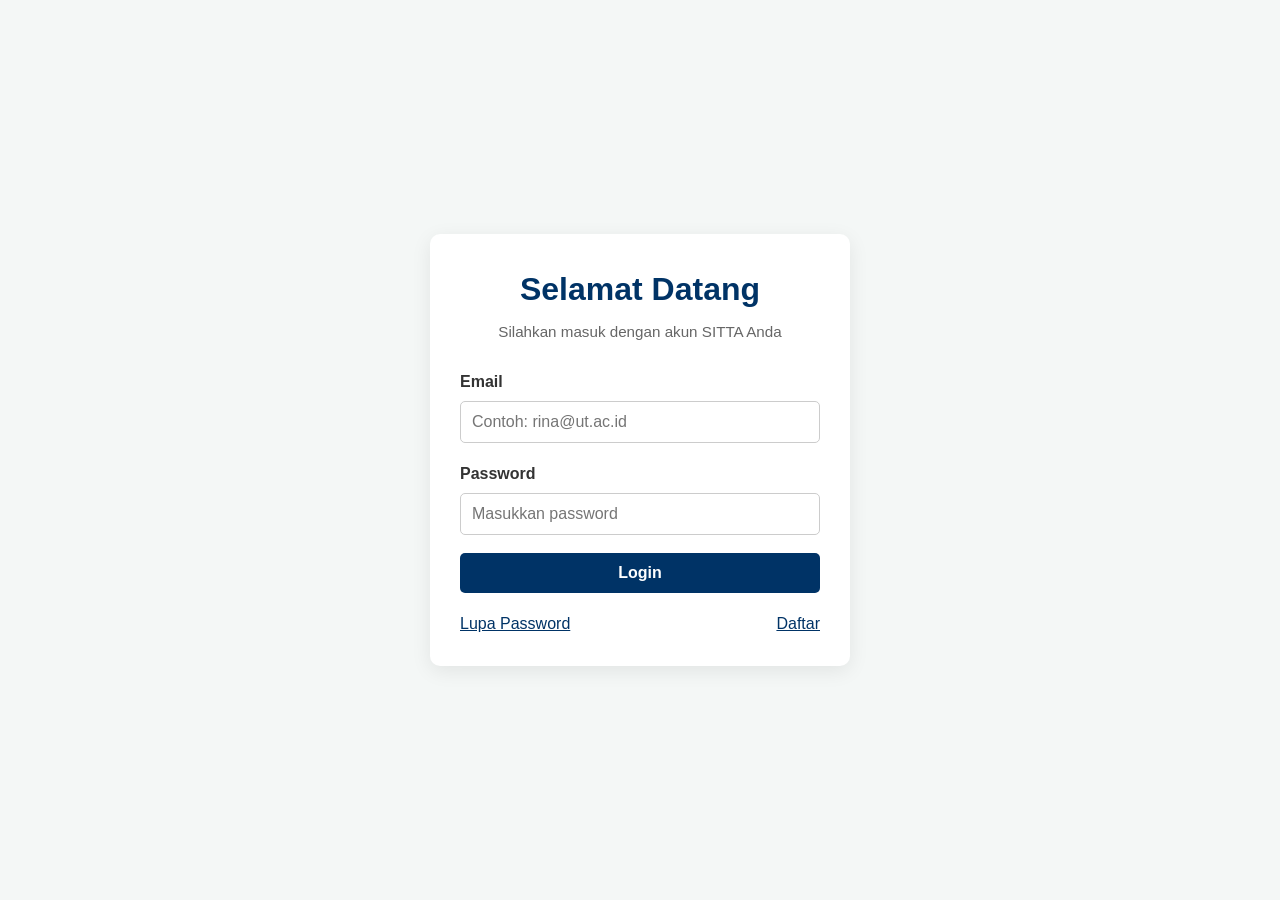
<file: index.html>
<!doctype html>
<html lang="id">
  <head>
    <meta charset="UTF-8" />
    <meta name="viewport" content="width=device-width, initial-scale=1.0" />
    <title>Login - SITTA Universitas Terbuka</title>
    <link rel="stylesheet" href="css/style.css" />
  </head>
  <body class="login-page">
    <main class="login-card">
      <div class="login-heading">
        <h1>Selamat Datang</h1>
        <p>Silahkan masuk dengan akun SITTA Anda</p>
      </div>

      <!-- Menampilkan kesalahan jika login gagal -->
      <div id="errorAlert" class="alert-error" role="alert" hidden></div>

      <!-- Form untuk memasukkan email dan password -->
      <form id="loginForm">
        <!-- Input alamat Email -->
        <div class="form-group">
          <label for="email">Email</label>
          <input
            type="email"
            id="email"
            name="email"
            placeholder="Contoh: rina@ut.ac.id"
            required
          />
        </div>

        <!-- Input password -->
        <div class="form-group">
          <label for="password">Password</label>
          <input
            type="password"
            id="password"
            name="password"
            placeholder="Masukkan password"
            required
          />
        </div>

        <!-- Login -->
        <button type="submit">Login</button>
      </form>

      <!-- Lupa Password dan Registrasi -->
      <div class="login-links">
        <a href="#" id="forgotBtn">Lupa Password</a>
        <a href="#" id="registerBtn">Daftar</a>
      </div>

      <!-- <p class="demo-account">
        <strong>Akun untuk pengujian</strong><br />
        Email: rina@ut.ac.id<br />
        Password: rina123
      </p> -->
    </main>

    <!-- Notifikasi Lupa Password dan Registrasi -->
    <div id="infoModal" class="modal" hidden>
      <div class="modal-content">
        <button
          type="button"
          id="closeModal"
          class="close-btn"
          aria-label="Tutup"
        >
          &times;
        </button>
        <h2 id="modalTitle">Informasi</h2>
        <p id="modalMessage"></p>
      </div>
    </div>

    <!-- Muat data dummy data.js aplikasi -->
    <script src="js/data.js"></script>
    <!-- Kemudian jalankan logika, modal, interaksi halaman script.js aplikasi -->
    <script src="js/script.js"></script>
  </body>
</html>
</file>
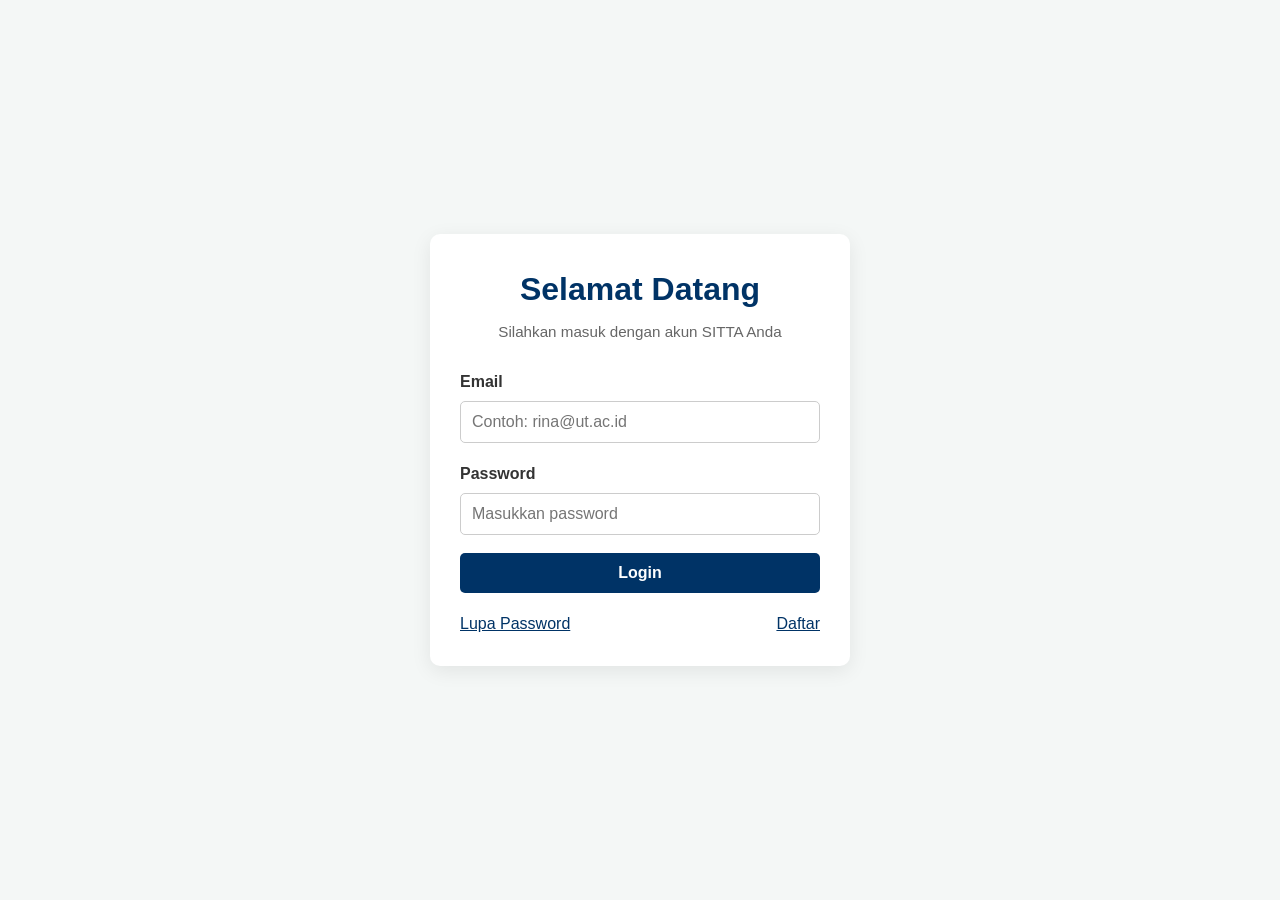
<file: dashboard.html>
<!doctype html>
<html lang="id">
  <head>
    <meta charset="UTF-8" />
    <meta name="viewport" content="width=device-width, initial-scale=1.0" />
    <title>Dashboard - SITTA UT</title>
    <link rel="stylesheet" href="css/style.css" />
  </head>

  <body class="dashboard-page">
    <!-- Bagian header -->
    <header class="dashboard-header">
      <div class="dashboard-brand">
        <!-- Logo UT -->
        <img
          src="assets/ut.png"
          alt="Logo Universitas Terbuka"
          class="ut-logo"
        />

        <div>
          <h1>SITTA UT</h1>
          <p>Sistem Informasi Bahan Ajar Universitas Terbuka</p>
        </div>
      </div>

      <!-- Logout -->
      <button type="button" id="logoutBtn">Logout</button>
    </header>

    <!-- Sapaan pengguna login -->
    <main class="dashboard-container">
      <!-- Sapaan pengguna -->
      <section class="welcome-section">
        <h2 id="greeting">Selamat datang!</h2>
        <p id="userName">Pengguna SITTA UT</p>
      </section>

      <!-- Navigasi dashboard -->
      <section class="dashboard-menu">
        <!-- Stok Bahan Ajar -->
        <a href="stok.html" class="menu-card" data-menu="stok">
          <h3>Informasi Bahan Ajar</h3>
          <p>Lihat informasi dan stok bahan ajar.</p>
        </a>

        <!-- Tracking Bahan Ajar -->
        <a href="tracking.html" class="menu-card" data-menu="tracking">
          <h3>Tracking Pengiriman</h3>
          <p>Periksa status pengiriman bahan ajar.</p>
        </a>

        <!-- Laporan Bahan Ajar dengan sub menu -->
        <div class="menu-card laporan-card">
          <h3>Laporan</h3>

          <button
            type="button"
            id="laporanToggle"
            class="laporan-toggle"
            aria-label="Buka submenu laporan"
            aria-expanded="false"
            aria-controls="laporanSubmenu"
          >
            <span>Lihat pilihan laporan</span>
            <span class="laporan-panah" aria-hidden="true">⌄</span>
          </button>

          <!-- Sub Menu Laporan -->
          <div id="laporanSubmenu" class="laporan-submenu" hidden>
            <p>Monitoring Progress DO Bahan Ajar</p>
            <p>Rekap Bahan Ajar</p>
          </div>
        </div>

        <!-- Transaksi Bahan Ajar -->
        <a href="#" class="menu-card" data-menu="histori">
          <h3>Histori Transaksi Bahan Ajar</h3>
          <p>Lihat histori transaksi bahan ajar.</p>
        </a>
      </section>
    </main>

    <!-- Data dan JavaScript -->
    <script src="js/data.js"></script>
    <script src="js/script.js"></script>
  </body>
</html>
</file>
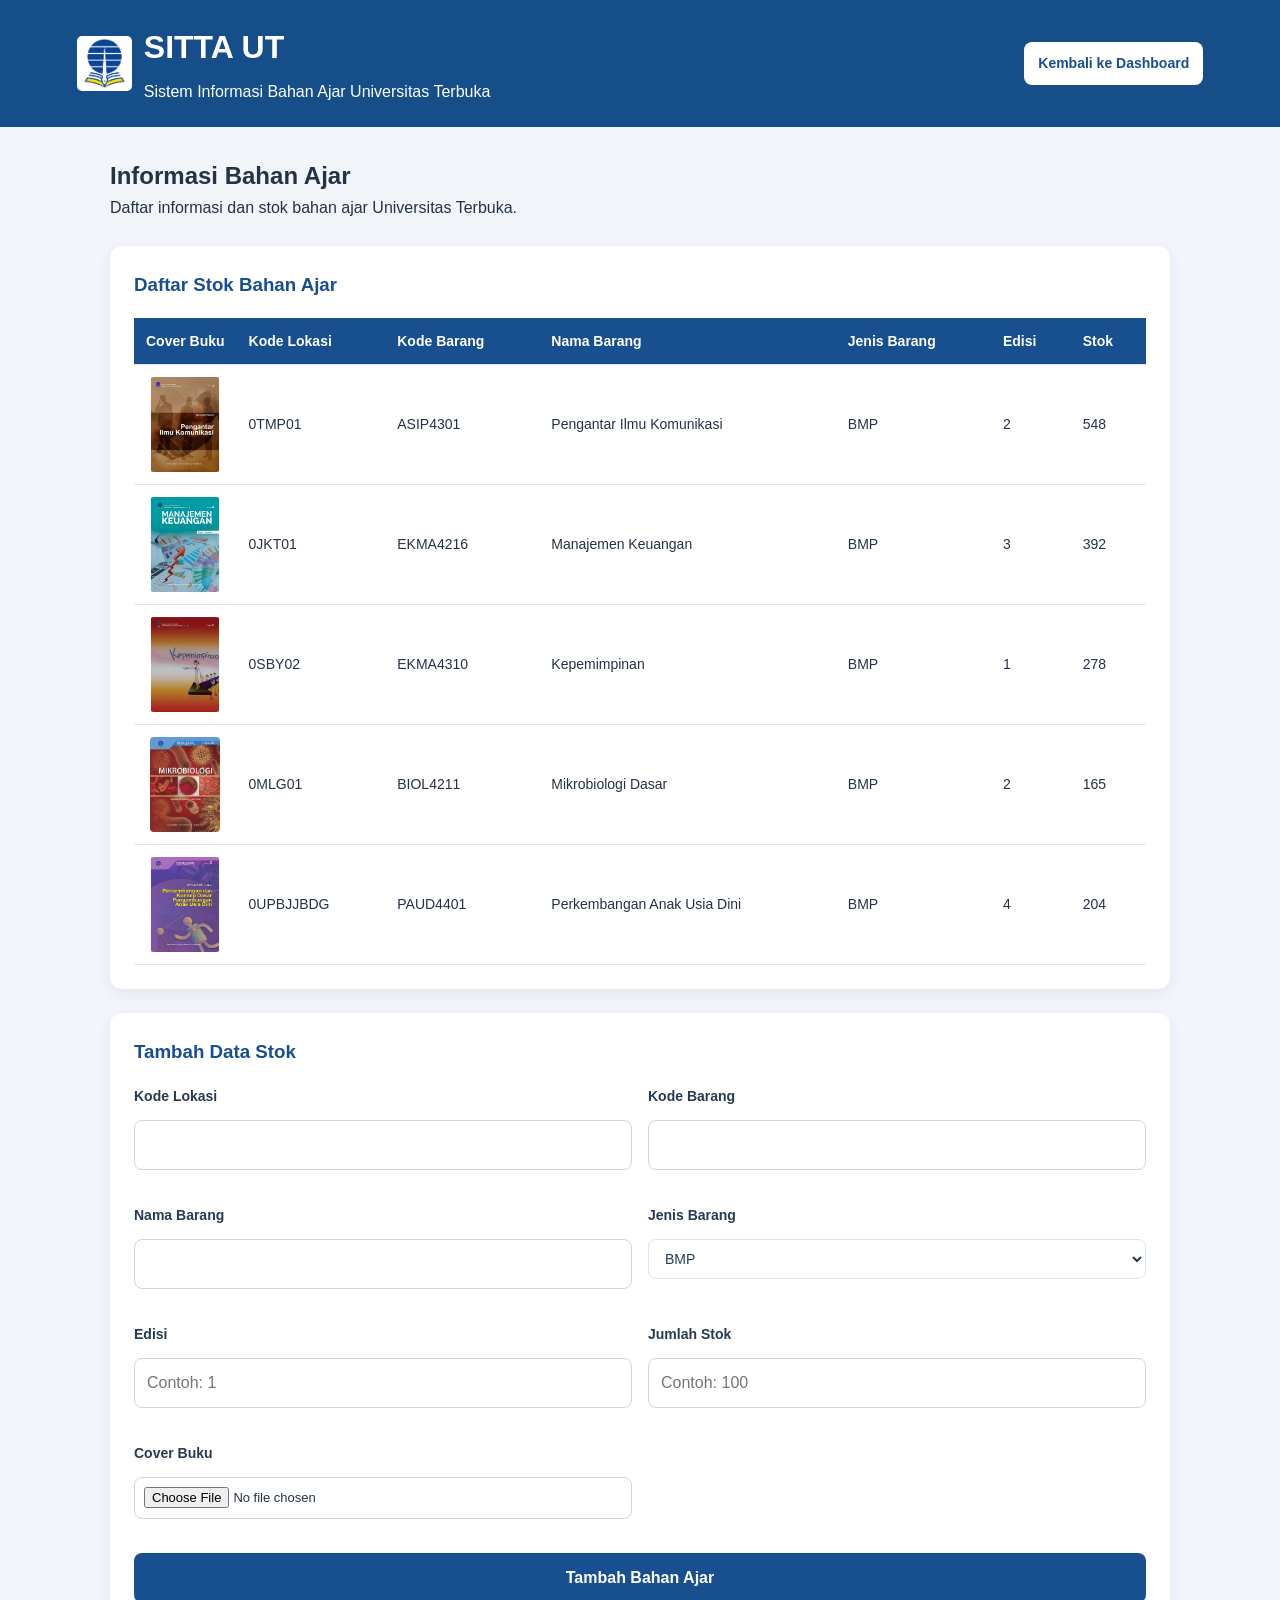
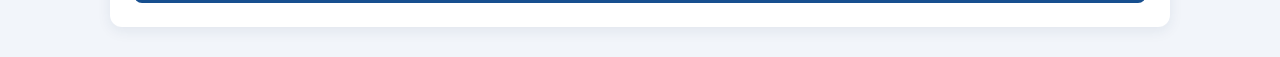
<file: stok.html>
<!doctype html>
<html lang="id">
  <head>
    <meta charset="UTF-8" />
    <meta name="viewport" content="width=device-width, initial-scale=1.0" />
    <title>Informasi Bahan Ajar - SITTA UT</title>
    <link rel="stylesheet" href="css/style.css" />
  </head>
  <body class="dashboard-page">
    <!-- Bagian Header -->
    <header class="dashboard-header">
      <div class="dashboard-brand">
        <!-- Logo UT -->
        <img
          src="assets/ut.png"
          alt="Logo Universitas Terbuka"
          class="ut-logo"
        />
        <div>
          <h1>SITTA UT</h1>
          <p>Sistem Informasi Bahan Ajar Universitas Terbuka</p>
        </div>
      </div>

      <!-- Kembali ke halaman Dashboard -->
      <a href="dashboard.html" class="back-link">Kembali ke Dashboard</a>
    </header>

    <!-- Informasi Bahan Ajar -->
    <main class="dashboard-container">
      <section class="welcome-section">
        <h2>Informasi Bahan Ajar</h2>
        <p>Daftar informasi dan stok bahan ajar Universitas Terbuka.</p>
      </section>

      <section class="stok-section">
        <h3>Daftar Stok Bahan Ajar</h3>

        <div class="table-wrapper">
          <table id="tabelBahanAjar">
            <thead>
              <tr>
                <th>Cover Buku</th>
                <th>Kode Lokasi</th>
                <th>Kode Barang</th>
                <th>Nama Barang</th>
                <th>Jenis Barang</th>
                <th>Edisi</th>
                <th>Stok</th>
              </tr>
            </thead>
            <tbody id="daftarBahanAjar">
              <!-- Data ditampilkan melalui JavaScript -->
            </tbody>
          </table>
        </div>
      </section>

      <section class="stok-section">
        <h3>Tambah Data Stok</h3>

        <form id="formBahanAjar" class="stok-form">
          <div class="form-group">
            <label for="kodeLokasi">Kode Lokasi</label>
            <input type="text" id="kodeLokasi" name="kodeLokasi" />
            <small id="errorKodeLokasi" class="error-text" hidden></small>
          </div>

          <div class="form-group">
            <label for="kodeBarang">Kode Barang</label>
            <input type="text" id="kodeBarang" name="kodeBarang" />
            <small id="errorKodeBarang" class="error-text" hidden></small>
          </div>

          <div class="form-group">
            <label for="namaBarang">Nama Barang</label>
            <input type="text" id="namaBarang" name="namaBarang" />
            <small id="errorNamaBarang" class="error-text" hidden></small>
          </div>

          <div class="form-group">
            <label for="jenisBarang">Jenis Barang</label>
            <select name="jenisBarang" id="jenisBarang">
              <option value="BMP">BMP</option>
              <option value="Non-BMP">Non-BMP</option>
            </select>
            <small id="errorJenisBarang" class="error-text" hidden></small>
          </div>

          <div class="form-group">
            <label for="edisi">Edisi</label>
            <input
              type="number"
              id="edisi"
              min="1"
              placeholder="Contoh: 1"
              name="edisi"
            />
            <small id="errorEdisi" class="error-text" hidden></small>
          </div>

          <div class="form-group">
            <label for="stok">Jumlah Stok</label>
            <input
              type="number"
              id="stok"
              name="stok"
              min="0"
              placeholder="Contoh: 100"
            />
            <small id="errorStok" class="error-text" hidden></small>
          </div>

          <div class="form-group">
            <label for="coverBuku">Cover Buku</label>
            <input
              type="file"
              id="coverBuku"
              name="coverBuku"
              accept="image/*"
            />
            <small id="errorCoverBuku" class="error-text" hidden></small>

            <img
              id="previewCover"
              class="cover-buku-preview"
              alt="Pratinjau cover buku"
              hidden
            />
          </div>

          <button type="submit">Tambah Bahan Ajar</button>
        </form>

        <p id="pesanStok" role="status" hidden></p>
      </section>
    </main>

    <script src="js/data.js"></script>
    <script src="js/script.js"></script>
  </body>
</html>
</file>
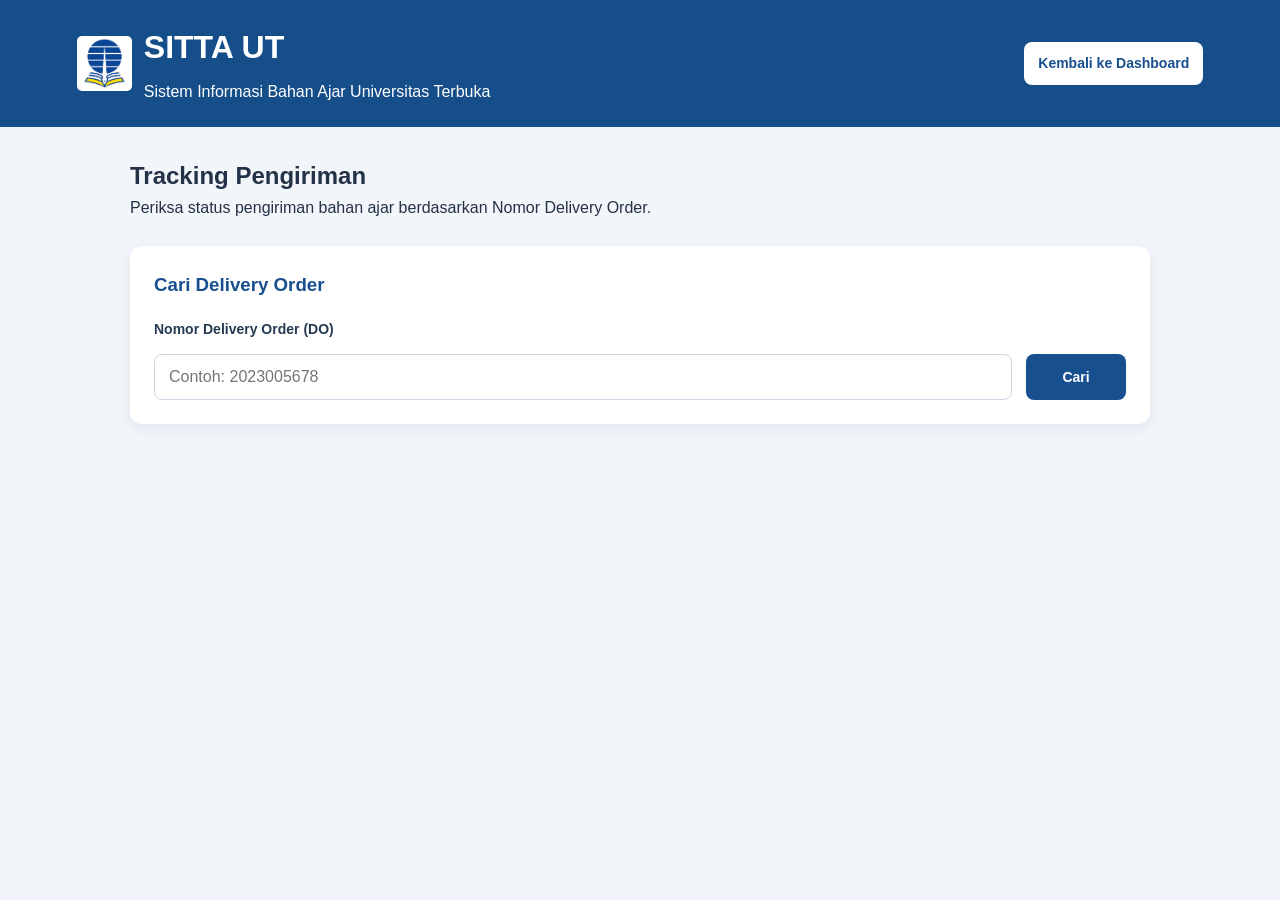
<file: tracking.html>
<!doctype html>
<html lang="id">
  <head>
    <meta charset="UTF-8" />
    <meta name="viewport" content="width=device-width, initial-scale=1.0" />
    <title>Tracking Pengiriman - SITTA UT</title>
    <link rel="stylesheet" href="css/style.css" />
  </head>

  <body class="dashboard-page tracking-page">
    <header class="dashboard-header">
      <div class="dashboard-brand">
        <img
          src="assets/ut.png"
          alt="Logo Universitas Terbuka"
          class="ut-logo"
        />
        <div>
          <h1>SITTA UT</h1>
          <p>Sistem Informasi Bahan Ajar Universitas Terbuka</p>
        </div>
      </div>

      <a href="dashboard.html" class="back-link"> Kembali ke Dashboard </a>
    </header>

    <main class="dashboard-container tracking-container">
      <section class="welcome-section">
        <h2>Tracking Pengiriman</h2>
        <p>
          Periksa status pengiriman bahan ajar berdasarkan Nomor Delivery Order.
        </p>
      </section>

      <!-- Form pencarian -->
      <section class="stok-section tracking-search">
        <h3>Cari Delivery Order</h3>

        <form id="trackingForm" class="tracking-form">
          <div class="form-group">
            <label for="nomorDO">Nomor Delivery Order (DO)</label>
            <input
              type="text"
              id="nomorDO"
              name="nomorDO"
              placeholder="Contoh: 2023005678"
              autocomplete="off"
              required
            />
          </div>

          <button type="submit">Cari</button>
        </form>

        <p id="pesanTracking" role="status" hidden></p>
      </section>

      <!-- Hasil pencarian -->
      <section id="hasilTracking" class="stok-section tracking-results" hidden>
        <!-- Status pengiriman -->
        <div class="status-pengiriman">
          <h3>Status Pengiriman</h3>

          <div
            id="statusProgress"
            class="status-progress"
            role="img"
            aria-label="Tahapan status pengiriman"
          >
            <div class="status-progress-line">
              <div id="statusProgressFill" class="status-progress-fill"></div>
            </div>

            <div class="status-step" data-step="0">
              <span class="status-dot"></span>
              <span class="status-label">Diterima</span>
            </div>

            <div class="status-step" data-step="1">
              <span class="status-dot"></span>
              <span class="status-label">Dalam Pengiriman</span>
            </div>

            <div class="status-step" data-step="2">
              <span class="status-dot"></span>
              <span class="status-label">Dikirim</span>
            </div>

            <div class="status-step" data-step="3">
              <span class="status-dot"></span>
              <span class="status-label">Selesai</span>
            </div>
          </div>

          <p id="statusAktual" class="status-aktual"></p>
        </div>

        <!-- Informasi pengiriman -->
        <div class="informasi-pengiriman">
          <h3>Informasi Pengiriman</h3>

          <div class="table-wrapper">
            <table id="tabelTracking">
              <tbody>
                <tr>
                  <th scope="row">Nomor DO</th>
                  <td id="hasilNomorDO"></td>
                </tr>
                <tr>
                  <th scope="row">Nama Mahasiswa</th>
                  <td id="hasilNama"></td>
                </tr>
                <tr>
                  <th scope="row">Status Pengiriman</th>
                  <td id="hasilStatus"></td>
                </tr>
                <tr>
                  <th scope="row">Ekspedisi</th>
                  <td id="hasilEkspedisi"></td>
                </tr>
                <tr>
                  <th scope="row">Tanggal Kirim</th>
                  <td id="hasilTanggalKirim"></td>
                </tr>
                <tr>
                  <th scope="row">Kode Paket</th>
                  <td id="hasilPaket"></td>
                </tr>
                <tr>
                  <th scope="row">Total Pembayaran</th>
                  <td id="hasilTotal"></td>
                </tr>
              </tbody>
            </table>
          </div>
        </div>

        <!-- Riwayat perjalanan berbentuk timeline -->
        <div class="riwayat-perjalanan">
          <h3>Riwayat Perjalanan</h3>

          <div
            id="daftarPerjalanan"
            class="timeline-perjalanan"
            aria-label="Daftar riwayat perjalanan"
          >
            <!-- Riwayat diisi melalui JavaScript -->
          </div>
        </div>
      </section>
    </main>

    <script src="js/data.js"></script>
    <script src="js/script.js"></script>
  </body>
</html>
</file>
<file: css/style.css>
:root {
  --primary-color: #003366;
  --secondary-color: #ffcc00;
  --light-bg: #f4f7f6;
  --text-color: #333333;
  --white: #ffffff;
  --danger: #dc3545;
}

* {
  margin: 0;
  padding: 0;
  box-sizing: border-box;
  font-family: "Segoe UI", Tahoma, Geneva, Verdana, sans-serif;
}

body {
  background: var(--light-bg);
  color: var(--text-color);
  line-height: 1.6;
}

[hidden] {
  display: none !important;
}

.login-page {
  min-height: 100vh;
  display: flex;
  justify-content: center;
  align-items: center;
  padding: 20px;
}

.login-card {
  background: var(--white);
  width: 100%;
  max-width: 420px;
  padding: 30px;
  border-radius: 10px;
  box-shadow: 0 5px 20px rgba(0, 0, 0, 0.08);
}

.login-heading {
  text-align: center;
  margin-bottom: 25px;
}

.login-heading h1 {
  color: var(--primary-color);
  margin-bottom: 5px;
}

.login-heading p {
  color: #666;
  font-size: 0.95rem;
}

.form-group {
  margin-bottom: 18px;
}

.form-group label {
  display: block;
  margin-bottom: 6px;
  font-weight: 600;
}

.form-group input {
  width: 100%;
  padding: 11px;
  border: 1px solid #ccc;
  border-radius: 5px;
  font-size: 1rem;
}

.form-group input:focus {
  outline: 2px solid #8bb6df;
  border-color: var(--primary-color);
}

button {
  background: var(--primary-color);
  color: var(--white);
  border: none;
  border-radius: 5px;
  padding: 11px 18px;
  font-size: 1rem;
  font-weight: 600;
  cursor: pointer;
}

button:hover {
  background: #002244;
}

#loginForm button {
  width: 100%;
}

.login-links {
  display: flex;
  justify-content: space-between;
  gap: 15px;
  margin-top: 18px;
}

.login-links a {
  color: var(--primary-color);
}

.demo-account {
  background: #f1f5f9;
  padding: 12px;
  margin-top: 24px;
  border-radius: 5px;
  font-size: 0.9rem;
}

.alert-error {
  background: #f8d7da;
  color: #721c24;
  border: 1px solid #f5c6cb;
  border-radius: 5px;
  padding: 12px;
  margin-bottom: 16px;
}

.modal {
  position: fixed;
  inset: 0;
  background: rgba(0, 0, 0, 0.5);
  display: flex;
  justify-content: center;
  align-items: center;
  padding: 20px;
}

.modal-content {
  position: relative;
  background: white;
  width: 100%;
  max-width: 400px;
  padding: 30px;
  border-radius: 8px;
}

.modal-content p {
  margin-top: 12px;
}

.close-btn {
  position: absolute;
  top: 8px;
  right: 10px;
  background: transparent;
  color: #333;
  font-size: 1.6rem;
  padding: 2px 8px;
}

.close-btn:hover {
  background: #eee;
}

@media (max-width: 480px) {
  .login-card {
    padding: 22px;
  }
}

/* Dashboard SITTA UT */
.dashboard-page {
  margin: 0;
  min-height: 100vh;
  background: #f2f5fa;
  color: #243247;
  font-family: Arial, sans-serif;
}

.dashboard-header {
  display: flex;
  justify-content: space-between;
  align-items: center;
  gap: 20px;
  padding: 22px 6%;
  background: #164e8a;
  color: white;
}

.dashboard-header h1 {
  margin: 0 0 6px;
}

.dashboard-header p {
  margin: 0;
}

.dashboard-header button {
  padding: 10px 18px;
  border: none;
  border-radius: 6px;
  background: white;
  color: #164e8a;
  font-weight: bold;
  cursor: pointer;
}

.dashboard-container {
  max-width: 1100px;
  margin: 30px auto;
  padding: 0 20px;
}

.welcome-section {
  margin-bottom: 25px;
}

.dashboard-menu {
  display: grid;
  grid-template-columns: repeat(auto-fit, minmax(220px, 1fr));
  gap: 18px;
}

.menu-card {
  display: block;
  padding: 22px;
  border-radius: 12px;
  background: white;
  color: #243247;
  text-decoration: none;
  box-shadow: 0 3px 12px rgba(0, 0, 0, 0.06);
}

.menu-card h3 {
  margin-top: 0;
  color: #164e8a;
}

.menu-card:hover {
  box-shadow: 0 5px 16px rgba(0, 0, 0, 0.12);
}

.menu-card p a {
  color: #164e8a;
}

.dashboard-content {
  margin-top: 24px;
  padding: 22px;
  border-radius: 12px;
  background: white;
}

@media (max-width: 600px) {
  .dashboard-header {
    align-items: flex-start;
    flex-direction: column;
  }
}

/* Logo Universitas Terbuka pada dashboard */
.dashboard-brand {
  display: flex;
  align-items: center;
  gap: 12px;
}

.ut-logo {
  width: 55px;
  height: 55px;
  object-fit: contain;
  flex-shrink: 0;
  background: white;
  border-radius: 5px;
  padding: 2px;
  box-sizing: border-box;
}

@media (max-width: 600px) {
  .ut-logo {
    width: 40px;
    height: 40px;
  }

  .dashboard-brand {
    gap: 10px;
  }
}

/* ===== KARTU LAPORAN ===== */
.laporan-card {
  display: flex;
  flex-direction: column;
  gap: 12px;
}

.laporan-card h3 {
  margin: 0;
  color: #174f8f;
}

/* Tombol pilihan laporan */
.laporan-toggle {
  display: flex;
  align-items: center;
  justify-content: space-between;
  width: 100%;
  box-sizing: border-box;
  padding: 10px 12px;
  border: 1px solid #d9e4f2;
  border-radius: 8px;
  background: #f3f7fc;
  color: #174f8f;
  font: inherit;
  font-size: 14px;
  font-weight: 600;
  text-align: left;
  cursor: pointer;
  transition: background 0.2s ease;
}

.laporan-toggle:hover {
  background: #e5eef9;
}

/* Ikon panah */
.laporan-panah {
  margin-left: 8px;
  font-size: 17px;
  flex-shrink: 0;
  display: inline-block;
  transform: translateY(-4px);
}

/* Daftar submenu laporan */
.laporan-submenu {
  display: flex;
  flex-direction: column;
  gap: 8px;
}

.laporan-submenu p {
  margin: 0;
  padding: 10px;
  border-left: 3px solid #1b548f;
  border-radius: 4px;
  background: #f5f7fa;
  color: #263b53;
  font-size: 13px;
  line-height: 1.5;
}

/* Sembunyikan submenu saat tertutup */
.laporan-submenu[hidden] {
  display: none;
}

/* HALAMAN INFORMASI BAHAN AJAR */
.back-link {
  display: inline-block;
  padding: 10px 14px;
  border-radius: 8px;
  background: #ffffff;
  color: #174f8f;
  text-decoration: none;
  font-weight: 600;
  font-size: 14px;
}

.back-link:hover {
  background: #e5eef9;
}

.stok-section {
  margin-top: 24px;
  padding: 24px;
  background: #ffffff;
  border-radius: 12px;
  box-shadow: 0 4px 14px rgba(20, 55, 90, 0.08);
}

.stok-section h3 {
  margin: 0 0 18px;
  color: #174f8f;
}

.table-wrapper {
  width: 100%;
  overflow-x: auto;
}

#tabelBahanAjar {
  width: 100%;
  border-collapse: collapse;
  text-align: left;
}

#tabelBahanAjar th,
#tabelBahanAjar td {
  padding: 12px;
  border-bottom: 1px solid #e0e7ef;
  font-size: 14px;
}

#tabelBahanAjar th {
  background: #174f8f;
  color: #ffffff;
  white-space: nowrap;
}

#tabelBahanAjar tbody tr:hover {
  background: #f3f7fc;
}

/* COVER BUKU BAHAN AJAR */
#tabelBahanAjar th:first-child,
#tabelBahanAjar td:first-child {
  width: 100px;
  text-align: center;
  vertical-align: middle;
}

.cover-buku {
  display: block;
  width: 70px;
  height: 95px;
  margin: 0 auto;
  object-fit: contain;
  border-radius: 4px;
  background: #f3f6fa;
}

/* Input untuk memilih gambar cover buku */
.stok-form input[type="file"] {
  height: auto;
  padding: 9px;
  background: #fff;
  font-size: 13px;
}

/* Pratinjau cover buku yang dipilih */
.cover-buku-preview {
  display: block;
  width: 100px;
  height: 135px;
  margin-top: 8px;
  border: 1px solid #dce5ef;
  border-radius: 6px;
  background: #f3f6fa;
  object-fit: contain;
}

/* Menyembunyikan pratinjau sebelum gambar dipilih */
.cover-buku-preview[hidden] {
  display: none;
}

.stok-form {
  display: grid;
  grid-template-columns: repeat(2, minmax(0, 1fr));
  gap: 16px;
}

.stok-form .form-group {
  display: flex;
  flex-direction: column;
  gap: 7px;
}

.stok-form label {
  color: #263b53;
  font-size: 14px;
  font-weight: 600;
}

.stok-form input {
  width: 100%;
  box-sizing: border-box;
  padding: 11px 12px;
  border: 1px solid #cbd7e5;
  border-radius: 8px;
  font: inherit;
}

.stok-form input:focus {
  outline: 2px solid #b7d4f7;
  border-color: #174f8f;
}

.stok-form button {
  grid-column: 1 / -1;
  padding: 12px;
  border: none;
  border-radius: 8px;
  background: #174f8f;
  color: #ffffff;
  font: inherit;
  font-weight: 600;
  cursor: pointer;
}

.stok-form button:hover {
  background: #103d70;
}

#pesanStok {
  margin: 16px 0 0;
  color: #17663a;
  font-size: 14px;
}

@media (max-width: 600px) {
  .stok-section {
    padding: 16px;
  }

  .stok-form {
    grid-template-columns: 1fr;
  }
}

/* VALIDASI FORM ERROR STOK*/
/* Garis tepi input merah saat ada kesalahan input */
input.is-invalid {
  border-color: #d92d20 !important;
  background-color: #fef3f2 !important;
  outline: 2px solid #fee4e2 !important;
}

/* Pesan teks error di bawah masing-masing field input */
.error-text {
  display: block;
  color: #d92d20;
  font-size: 12px;
  font-weight: 500;
  margin-top: 4px;
}

/* Styling alert/pesan umum di bawah form */
#pesanStok {
  margin-top: 12px;
  padding: 10px 14px;
  border-radius: 6px;
  font-size: 14px;
  font-weight: 600;
}

#pesanStok.pesan-error {
  background-color: #fef3f2;
  color: #b42318;
  border: 1px solid #fda29b;
}

#pesanStok.pesan-sukses {
  background-color: #ecfdf3;
  color: #027a48;
  border: 1px solid #a6f4c5;
}

/* Styling elemen select */
.stok-form select {
  width: 100%;
  padding: 10px 12px;
  border: 1px solid #d9e4f2;
  border-radius: 8px;
  font: inherit;
  font-size: 14px;
  background-color: #ffffff;
  color: #263b53;
  box-sizing: border-box;
}

/* Indikator error pada elemen select*/
select.is-invalid,
input.is-invalid {
  border-color: #d92d20 !important;
  background-color: #fef3f2 !important;
  outline: 2px solid #fee4e2 !important;
}

/* HALAMAN TRACKING PENGIRIMAN */
.tracking-container {
  max-width: 1060px;
}

.tracking-search {
  margin-top: 24px;
}

.tracking-form {
  display: grid;
  grid-template-columns: minmax(0, 1fr) 100px;
  align-items: end;
  gap: 14px;
}

.tracking-form .form-group {
  display: flex;
  flex-direction: column;
  gap: 8px;
  min-width: 0;
  margin-bottom: 0;
}

.tracking-form label {
  color: #263b53;
  font-size: 14px;
  font-weight: 600;
}

.tracking-form input {
  width: 100%;
  height: 46px;
  box-sizing: border-box;
  padding: 0 14px;
  border: 1px solid #cbd7e5;
  border-radius: 8px;
  background: #ffffff;
  color: #263b53;
  font: inherit;
}

.tracking-form input:focus {
  outline: 2px solid #b7d4f7;
  border-color: #174f8f;
}

.tracking-form button {
  width: 100px;
  height: 46px;
  box-sizing: border-box;
  padding: 0;
  margin: 0;
  display: flex;
  align-items: center;
  justify-content: center;
  border: none;
  border-radius: 8px;
  background: #174f8f;
  color: #ffffff;
  font-family: inherit;
  font-size: 14px;
  font-weight: 600;
  cursor: pointer;
  transition: background 0.2s ease;
}

.tracking-form button:hover {
  background: #103d70;
}

.tracking-form button:focus-visible,
.back-link:focus-visible {
  outline: 3px solid #8dbfff;
  outline-offset: 3px;
}

#pesanTracking {
  margin: 14px 0 0;
  color: #b42318;
  font-size: 14px;
  line-height: 1.5;
}

.tracking-results {
  margin-top: 24px;
}

.tracking-results h3 {
  margin: 0 0 18px;
  color: #174f8f;
  font-size: 18px;
}

/* Status pengiriman */
.status-pengiriman {
  margin-bottom: 32px;
  padding: 22px;
  border: 1px solid #e1e8f0;
  border-radius: 10px;
  background: #ffffff;
}

.status-progress {
  position: relative;
  display: flex;
  justify-content: space-between;
  margin: 28px 8px 0;
}

.status-progress-line {
  position: absolute;
  top: 8px;
  right: 0;
  left: 0;
  height: 4px;
  border-radius: 4px;
  background: #e5eaf0;
}

.status-progress-fill {
  width: 0;
  height: 100%;
  border-radius: 4px;
  background: #1479f8;
  transition: width 0.3s ease;
}

.status-step {
  position: relative;
  z-index: 1;
  display: flex;
  flex: 1;
  flex-direction: column;
  align-items: center;
  gap: 12px;
  min-width: 0;
  text-align: center;
}

.status-dot {
  width: 16px;
  height: 16px;
  box-sizing: border-box;
  border: 3px solid #e5eaf0;
  border-radius: 50%;
  background: #e5eaf0;
}

.status-step.completed .status-dot {
  border-color: #1479f8;
  background: #1479f8;
}

.status-step.active .status-dot {
  border-color: #1479f8;
  background: #ffffff;
  box-shadow: 0 0 0 3px #dcecff;
}

.status-label {
  color: #65758b;
  font-size: 13px;
  line-height: 1.5;
}

.status-step.completed .status-label {
  color: #174f8f;
}

.status-step.active .status-label {
  color: #1479f8;
  font-weight: 700;
}

.status-aktual {
  margin: 22px 0 0;
  color: #174f8f;
  font-size: 14px;
  font-weight: 600;
}

/* Tabel informasi */
.informasi-pengiriman {
  margin-top: 30px;
}

#tabelTracking {
  width: 100%;
  border-collapse: collapse;
  table-layout: fixed;
}

#tabelTracking th,
#tabelTracking td {
  padding: 13px 16px;
  border-bottom: 1px solid #dce5ef;
  text-align: left;
  vertical-align: middle;
  overflow-wrap: anywhere;
  font-size: 14px;
  line-height: 1.6;
}

#tabelTracking th {
  width: 32%;
  background: #f0f5fb;
  color: #174f8f;
  font-weight: 600;
}

#tabelTracking td {
  color: #263b53;
}

/* Timeline riwayat perjalanan */
.riwayat-perjalanan {
  margin-top: 32px;
}

.timeline-perjalanan {
  position: relative;
  margin: 8px 0 0 8px;
  padding: 0 0 0 28px;
}

.timeline-perjalanan::before {
  position: absolute;
  top: 8px;
  bottom: 12px;
  left: 4px;
  width: 2px;
  background: #1680ff;
  content: "";
}

.timeline-item {
  position: relative;
  padding: 0 0 25px;
}

.timeline-item:last-child {
  padding-bottom: 4px;
}

.timeline-item::before {
  position: absolute;
  top: 4px;
  left: -29px;
  width: 12px;
  height: 12px;
  border: 2px solid #1680ff;
  border-radius: 50%;
  background: #ffffff;
  content: "";
}

.timeline-waktu {
  margin-bottom: 5px;
  color: #56708f;
  font-size: 13px;
  line-height: 1.5;
}

.timeline-keterangan {
  color: #263b53;
  font-size: 14px;
  line-height: 1.7;
  overflow-wrap: anywhere;
}

@media (max-width: 600px) {
  .tracking-form {
    grid-template-columns: minmax(0, 1fr) 82px;
    gap: 8px;
  }

  .tracking-form button {
    padding: 0 10px;
  }

  .status-pengiriman {
    padding: 16px 10px;
  }

  .status-progress {
    margin-right: 2px;
    margin-left: 2px;
  }

  .status-label {
    font-size: 10px;
  }

  #tabelTracking th,
  #tabelTracking td {
    padding: 10px;
    font-size: 12px;
  }

  #tabelTracking th {
    width: 39%;
  }

  .timeline-keterangan {
    font-size: 13px;
  }
}
</file>
